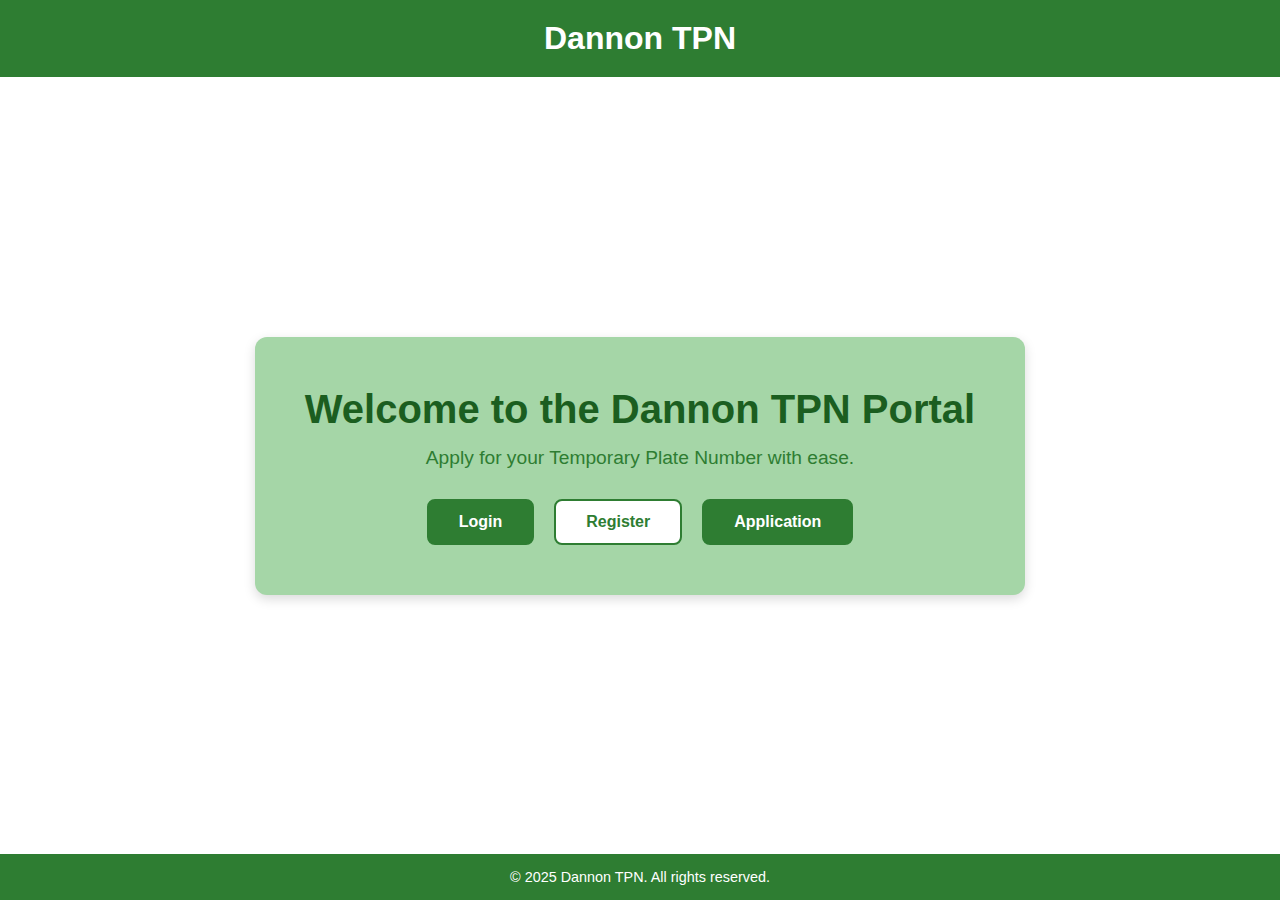
<file: index.html>
<!DOCTYPE html>
<html lang="en">
<head>
  <meta charset="UTF-8" />
  <meta name="viewport" content="width=device-width, initial-scale=1.0"/>
  <title>Dannon TPN Portal - Welcome</title>

  <style>
    /* General Reset */
    * {
      box-sizing: border-box;
      margin: 0;
      padding: 0;
    }

    body {
      font-family: 'Segoe UI', Tahoma, Geneva, Verdana, sans-serif;
      background-color: #e8f5e9; /* light green tint */
      color: #2e7d32; /* dark green text */
      display: flex;
      flex-direction: column;
      min-height: 100vh;
    }

    .container {
      max-width: 1200px;
      margin: 0 auto;
      padding: 0 20px;
    }

    /* Header */
    .site-header {
      background-color: #2e7d32; /* dark green */
      color: white;
      padding: 20px 0;
      box-shadow: 0 2px 4px rgba(0, 0, 0, 0.1);
    }

    .header-container {
      display: flex;
      align-items: center;
      justify-content: center;
    }

    .logo-text {
      font-size: 2rem;
      font-weight: bold;
      color: white;
    }

    /* Main Content */
    main {
      flex: 1;
      display: flex;
      justify-content: center;
      align-items: center;
      padding: 40px 20px;
      background-color: white;
    }

    .center-box {
      text-align: center;
      background-color: #a5d6a7; /* soft green */
      padding: 50px;
      border-radius: 12px;
      box-shadow: 0 4px 12px rgba(0, 0, 0, 0.15);
    }

    .center-box h1 {
      font-size: 2.5rem;
      margin-bottom: 15px;
      color: #1b5e20;
    }

    .center-box p {
      font-size: 1.2rem;
      margin-bottom: 30px;
      color: #2e7d32;
    }

    .action-buttons {
      display: flex;
      justify-content: center;
      gap: 20px;
      flex-wrap: wrap;
    }

    .btn {
      text-decoration: none;
      padding: 12px 30px;
      border-radius: 8px;
      font-weight: bold;
      font-size: 1rem;
      transition: background-color 0.3s ease, color 0.3s ease;
    }

    .btn.green {
      background-color: #2e7d32;
      color: white;
      border: 2px solid #2e7d32;
    }

    .btn.green:hover {
      background-color: white;
      color: #2e7d32;
    }

    .btn.white {
      background-color: white;
      color: #2e7d32;
      border: 2px solid #2e7d32;
    }

    .btn.white:hover {
      background-color: #c8e6c9;
    }

    /* Footer */
    .site-footer {
      background-color: #2e7d32;
      color: white;
      text-align: center;
      padding: 15px 0;
      font-size: 0.9rem;
    }
  </style>
</head>
<body>

  <!-- Header Section -->
  <header class="site-header">
    <div class="container header-container">
      <div class="logo-text">Dannon TPN</div>
    </div>
  </header>

  <!-- Main Content -->
  <main>
    <div class="center-box">
      <h1>Welcome to the Dannon TPN Portal</h1>
      <p>Apply for your Temporary Plate Number with ease.</p>
      <div class="action-buttons">
        <a href="login.html" class="btn green">Login</a>
        <a href="register.html" class="btn white">Register</a>
        <a href="Application.html" class="btn green">Application</a>
      </div>
    </div>
  </main>

  <!-- Footer Section -->
  <footer class="site-footer">
    <div class="container">
      <p>&copy; 2025 Dannon TPN. All rights reserved.</p>
    </div>
  </footer>

</body>
</html>
</file>
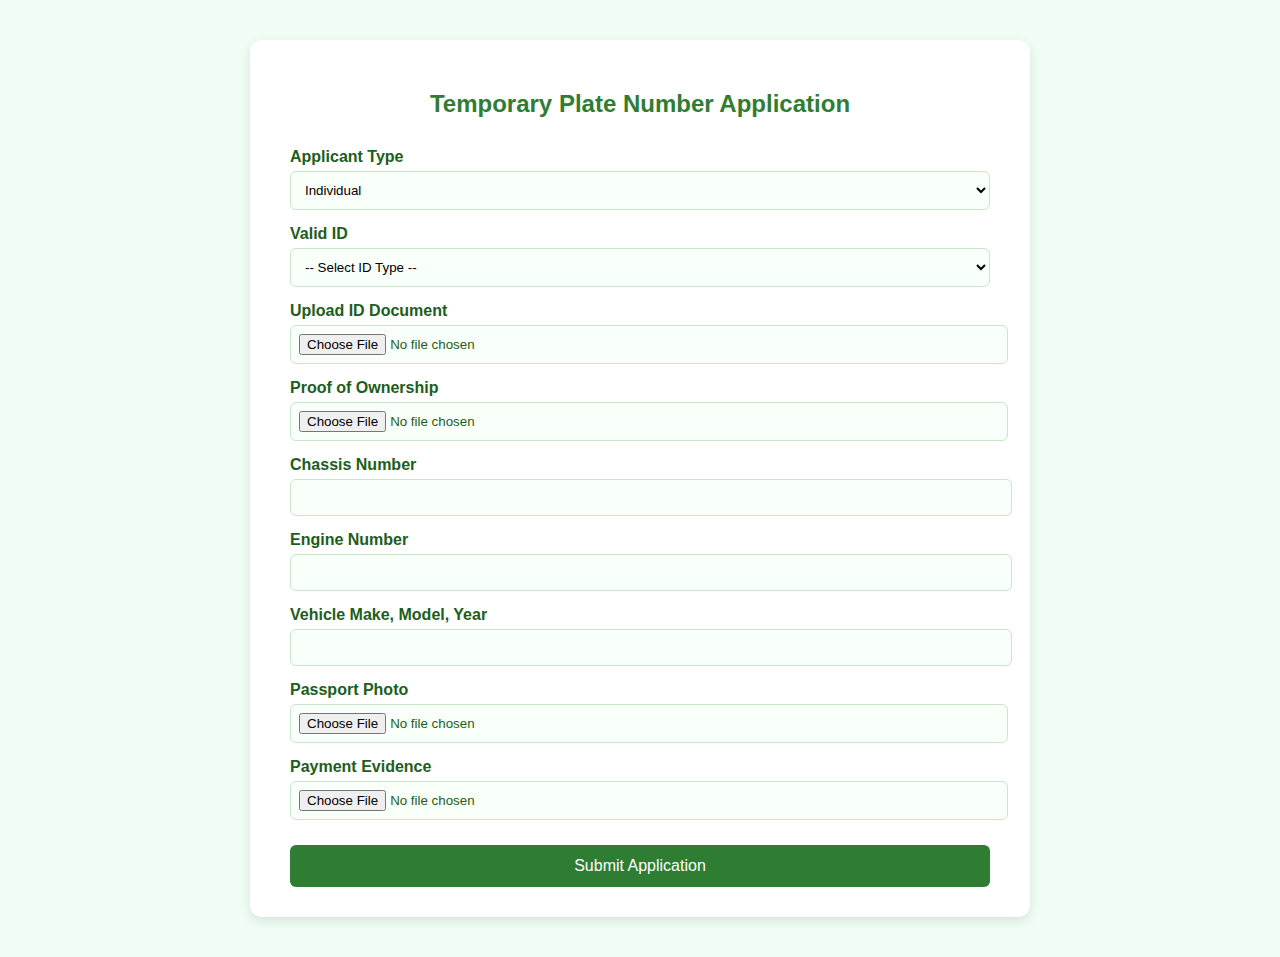
<file: Application.html>
<!DOCTYPE html>
<html lang="en">
<head>
  <meta charset="UTF-8">
  <title>Dashboard - TPN</title>
  <meta name="viewport" content="width=device-width, initial-scale=1.0">

  <style>
    body {
      font-family: 'Segoe UI', sans-serif;
      background-color: #f0fdf4;
      color: #1b5e20;
      margin: 0;
      padding: 0;
    }

    .container {
      max-width: 700px;
      margin: 40px auto;
      background-color: #ffffff;
      padding: 30px 40px;
      border-radius: 12px;
      box-shadow: 0 4px 12px rgba(0, 0, 0, 0.1);
    }

    h2 {
      text-align: center;
      margin-bottom: 30px;
      color: #2e7d32;
    }

    form label {
      display: block;
      margin: 15px 0 5px;
      font-weight: 600;
    }

    form input[type="text"],
    form input[type="file"],
    form select {
      width: 100%;
      padding: 10px;
      border: 1px solid #c8e6c9;
      border-radius: 6px;
      background-color: #f9fff9;
    }

    form input[type="file"] {
      padding: 8px;
    }

    button[type="submit"] {
      margin-top: 25px;
      width: 100%;
      padding: 12px;
      background-color: #2e7d32;
      color: white;
      border: none;
      border-radius: 6px;
      font-size: 1rem;
      cursor: pointer;
      transition: background-color 0.3s ease;
    }

    button[type="submit"]:hover {
      background-color: #1b5e20;
    }

    #dealerFields {
      margin-top: 20px;
      padding: 20px;
      background-color: #e8f5e9;
      border-radius: 8px;
    }

    @media (max-width: 600px) {
      .container {
        padding: 20px;
      }
    }
  </style>

  <script>
    function toggleFields() {
      const applicantType = document.getElementById("applicantType").value;
      const dealerFields = document.getElementById("dealerFields");
      dealerFields.style.display = applicantType === "dealer" ? "block" : "none";
    }
  </script>
</head>
<body>
  <div class="container">
    <h2>Temporary Plate Number Application</h2>
    <form id="tpnForm">
      <label for="applicantType">Applicant Type</label>
      <select id="applicantType" onchange="toggleFields()" required>
        <option value="individual">Individual</option>
        <option value="dealer">Dealer/Company</option>
      </select>

      <label for="validId">Valid ID</label>
      <select id="validId" required>
        <option value="">-- Select ID Type --</option>
        <option>NIN</option>
        <option>Driver’s License</option>
        <option>International Passport</option>
        <option>Voter’s Card</option>
      </select>

      <label for="idUpload">Upload ID Document</label>
      <input type="file" id="idUpload" accept=".pdf,.jpg,.png" required>

      <label for="ownershipProof">Proof of Ownership</label>
      <input type="file" id="ownershipProof" required>

      <label for="chassisNumber">Chassis Number</label>
      <input type="text" id="chassisNumber" required>

      <label for="engineNumber">Engine Number</label>
      <input type="text" id="engineNumber" required>

      <label for="vehicleDetails">Vehicle Make, Model, Year</label>
      <input type="text" id="vehicleDetails" required>

      <label for="passportPhoto">Passport Photo</label>
      <input type="file" id="passportPhoto" accept="image/*" required>

      <!-- Dealer-only Fields -->
      <div id="dealerFields" style="display: none;">
        <label for="cac">CAC Certificate</label>
        <input type="file" id="cac">

        <label for="tin">TIN</label>
        <input type="text" id="tin">

        <label for="signatoryId">Authorized Signatory ID</label>
        <input type="file" id="signatoryId">

        <label for="evidenceOfSales">Evidence of Import/Sales</label>
        <input type="file" id="evidenceOfSales">

        <label for="stockList">Stock List</label>
        <input type="file" id="stockList">

        <label for="dealershipLicense">Dealership License</label>
        <input type="file" id="dealershipLicense">
      </div>

      <label for="paymentEvidence">Payment Evidence</label>
      <input type="file" id="paymentEvidence">

      <button type="submit">Submit Application</button>
    </form>
  </div>
</body>
</html>
</file>
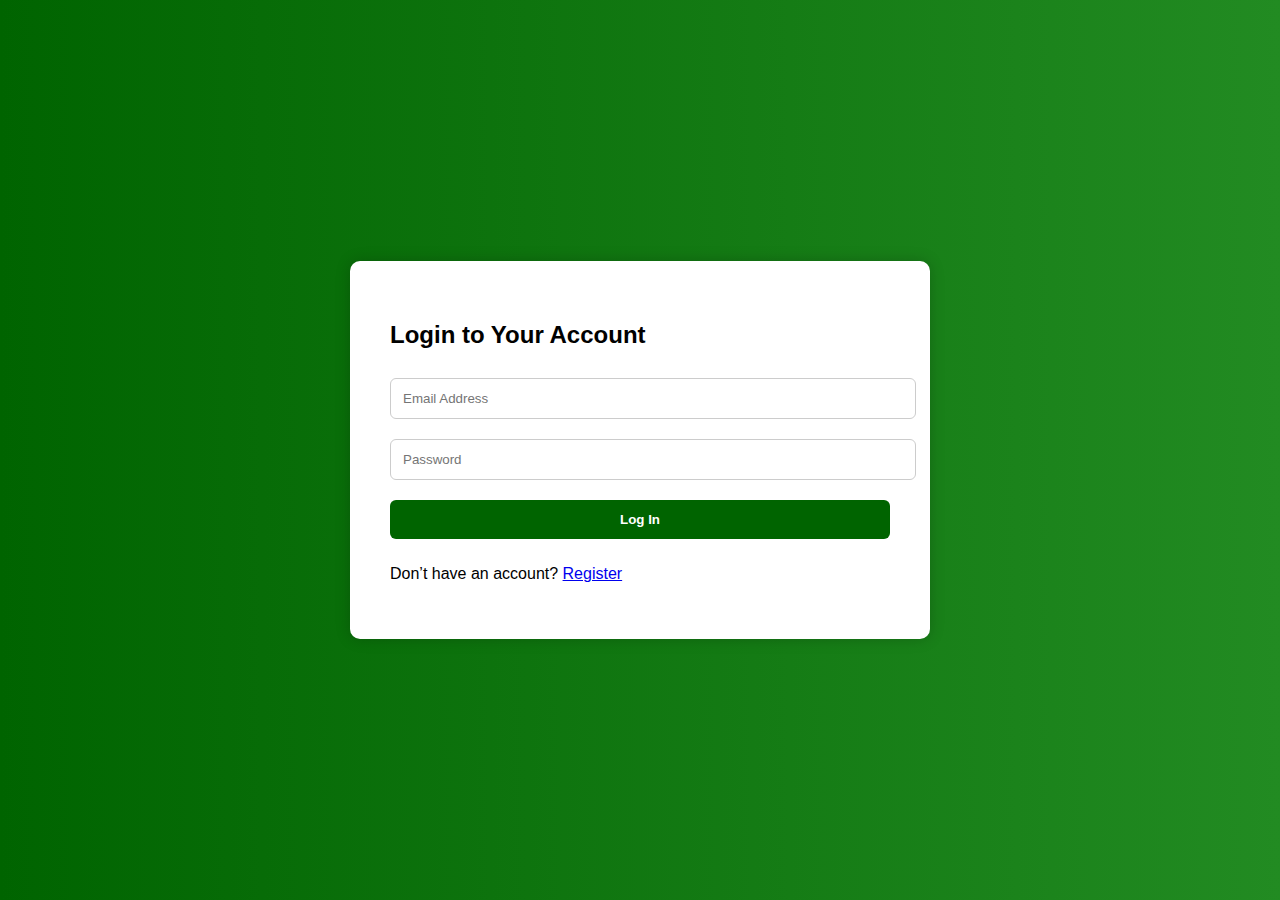
<file: login.html>
<!DOCTYPE html>
<html lang="en">
<head>
  <meta charset="UTF-8" />
  <meta name="viewport" content="width=device-width, initial-scale=1.0"/>
  <title>TPN Portal Login</title>
  <link rel="stylesheet" href="style.css"/>
</head>
<body class="form-bg">
  <div class="form-container">
    <h2>Login to Your Account</h2>
    <form action="dashboard.html" method="GET">
      <input type="email" placeholder="Email Address" required/>
      <input type="password" placeholder="Password" required/>
      <button type="submit">Log In</button>
      <p>Don’t have an account? <a href="register.html">Register</a></p>
    </form>
  </div>
</body>
</html>
</file>
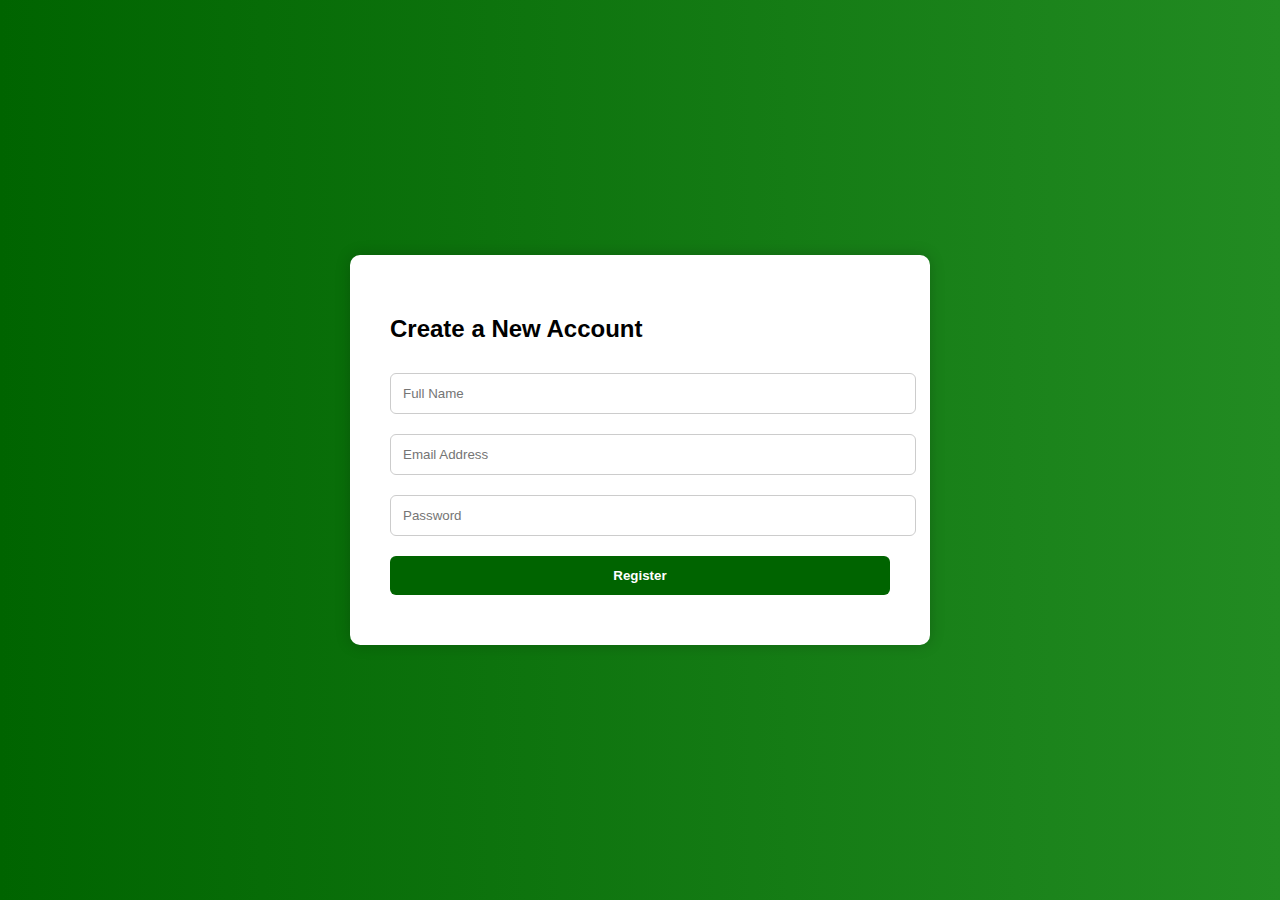
<file: register.html>
<!DOCTYPE html>
<html lang="en">
<head>
  <meta charset="UTF-8" />
  <meta name="viewport" content="width=device-width, initial-scale=1.0"/>
  <title>Register - TPN</title>
  <link rel="stylesheet" href="style.css"/>
</head>
<body class="form-bg">
  <div class="form-container">
    <h2>Create a New Account</h2>
    <form action="dashboard.html" method="GET">
      <input type="text" placeholder="Full Name" required/>
      <input type="email" placeholder="Email Address" required/>
      <input type="password" placeholder="Password" required/>
      <button type="submit">Register</button>
    </form>
  </div>
</body>
</html>
</file>
<file: style.css>
body {
  margin: 0;
  font-family: 'Segoe UI', sans-serif;
  color: #fff;
  background: #e5f2e1;
}
.welcome-bg {
  background: url('https://images.unsplash.com/photo-1605125962072-1d6eb3fbd6f1') no-repeat center center/cover;
  height: 100vh;
  display: flex;
  align-items: center;
  justify-content: center;
  text-align: center;
}
.form-bg {
  background: linear-gradient(to right, #006400, #228B22);
  min-height: 100vh;
  display: flex;
  align-items: center;
  justify-content: center;
}
.center-box {
  background-color: rgba(0, 100, 0, 0.75);
  padding: 40px;
  border-radius: 10px;
  width: 90%;
  max-width: 500px;
}
.center-box h1 {
  margin-bottom: 10px;
}
.action-buttons {
  margin-top: 20px;
}
.btn {
  display: inline-block;
  padding: 12px 24px;
  margin: 10px;
  text-decoration: none;
  color: #fff;
  background-color: #006400;
  border-radius: 5px;
  transition: 0.3s ease;
}
.btn.white {
  background-color: #fff;
  color: #006400;
}
.btn:hover {
  opacity: 0.9;
}
.form-container {
  background-color: #fff;
  color: #000;
  padding: 40px;
  border-radius: 10px;
  width: 90%;
  max-width: 500px;
  box-shadow: 0 0 15px rgba(0,0,0,0.2);
}
form input, form select, form button {
  width: 100%;
  padding: 12px;
  margin: 10px 0;
  border: 1px solid #ccc;
  border-radius: 6px;
}
form button {
  background-color: #006400;
  color: white;
  border: none;
  font-weight: bold;
}
form button:hover {
  background-color: #228B22;
}
</file>
